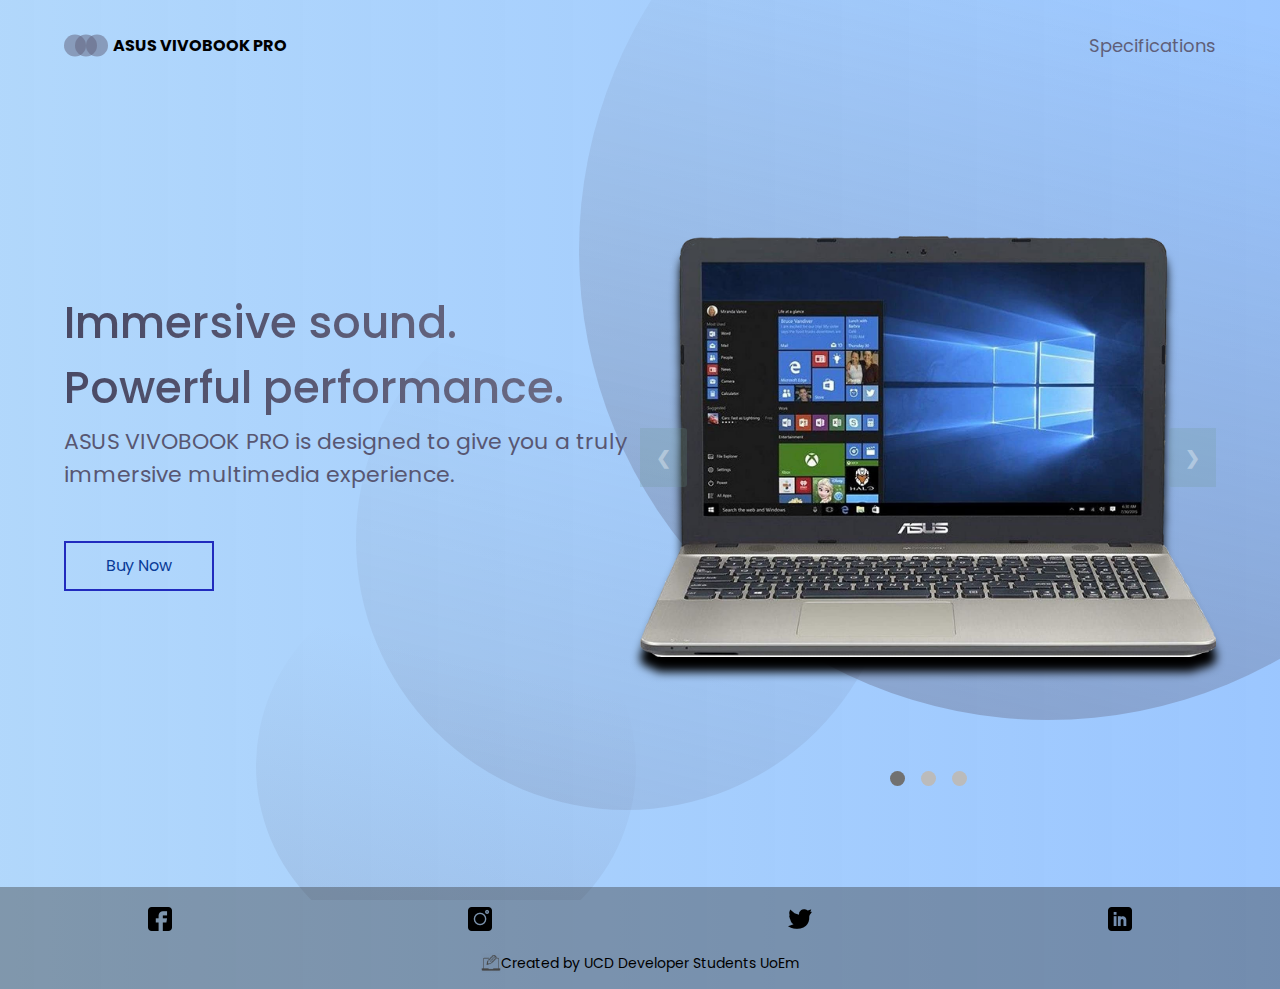
<file: index.html>
<!DOCTYPE html>
<html lang="en">
  <head>
    <meta charset="UTF-8" />
    <meta name="viewport" content="width=device-width, initial-scale=1.0" />

    <title>User Centered Design</title>
    <link
      href="https://fonts.googleapis.com/css?family=Poppins:400,500&display=swap"
      rel="stylesheet"
    />
    <link rel="stylesheet" href="style.css" />
    <link
      rel="icon"
      href="./img/icon-asus.jpg"
      type="image/gif"
      sizes="14x14"
    />
  </head>
  <body>
    <header>
      <div class="logo-container">
        <img class="logo-img" src="./img/logo.svg" alt="logo" />
        <h4 class="logo">ASUS VIVOBOOK PRO</h4>
      </div>
      <nav>
        <ul class="nav-links">
          <li>
            <a class="nav-link" href="./Specifications.html">Specifications</a>
          </li>
        </ul>
        <div class="burger">
          <div class="line1"></div>
          <div class="line2"></div>
          <div class="line3"></div>
        </div>
      </nav>
    </header>

    <main>
      <section class="presentation">
        <div class="introduction">
          <div class="intro-text">
            <h1>
              Immersive sound. <br />
              Powerful performance.
            </h1>
            <p>
              ASUS VIVOBOOK PRO is designed to give you a truly immersive
              multimedia experience.
            </p>
          </div>
          <div class="cta">
            <button class="cta-select">
              <a
                target="_blank"
                href="https://www.jumia.co.ke/asus-vivobook-pro-16x-oled-n7600-i7-11th-gen-16gb-ram-512gb-ssd-4gb-nvidia-graphics-116102967.html"
                >Buy Now</a
              >
            </button>
          </div>
        </div>
        <div class="cover">
          <div class="slideshow-container">
            <div class="mySlides fade">
              <img src="./img/Img1.png" style="width: 100%" />
            </div>
            <div class="mySlides fade">
              <img src="./img/Img2.png" style="width: 100%" />
            </div>
            <div class="mySlides fade">
              <img src="./img/Img3.png" style="width: 100%" />
            </div>

            <a class="prev" onclick="plusSlides(-1)">&#10094;</a>
            <a class="next" onclick="plusSlides(1)">&#10095;</a>
          </div>
        </div>

        <br />
      </section>

      <div style="text-align: center" class="dot-align">
        <span class="dot" onclick="currentSlide(1)"></span>
        <span class="dot" onclick="currentSlide(2)"></span>
        <span class="dot" onclick="currentSlide(3)"></span>
      </div>

      <img class="big-circle" src="./img/big-eclipse.svg" alt="" />
      <img class="medium-circle" src="./img/mid-eclipse.svg" alt="" />
      <img class="small-circle" src="./img/small-eclipse.svg" alt="" />
    </main>

    <footer>
      <div class="social">
        <div class="fb">
          <a target="_blank" href="https://www.facebook.com/UoEmbu/"
            ><img src="./img/facebook.png" alt="faceboook"
          /></a>
        </div>
        <div class="insta">
          <a target="_blank" href="https://www.instagram.com/uoembu/?hl=en"
            ><img src="./img/instagram.png" alt="instagram"
          /></a>
        </div>
        <div class="twitter">
          <a target="_blank" href="https://twitter.com/uoembu?lang=en"
            ><img src="./img/twitter.png" alt="twitter"
          /></a>
        </div>
        <div class="linkedin">
          <a
            target="_blank"
            href="https://www.linkedin.com/school/uoembu/?originalSubdomain=ke"
            ><img src="./img/linkedin.png" alt="linkedin"
          /></a>
        </div>
      </div>
      <div class="by">
        <img src="./img/created.png" alt="" /> Created by UCD Developer Students
        UoEm
      </div>
    </footer>
    <script src="./script.js"></script>
  </body>
</html>
</file>
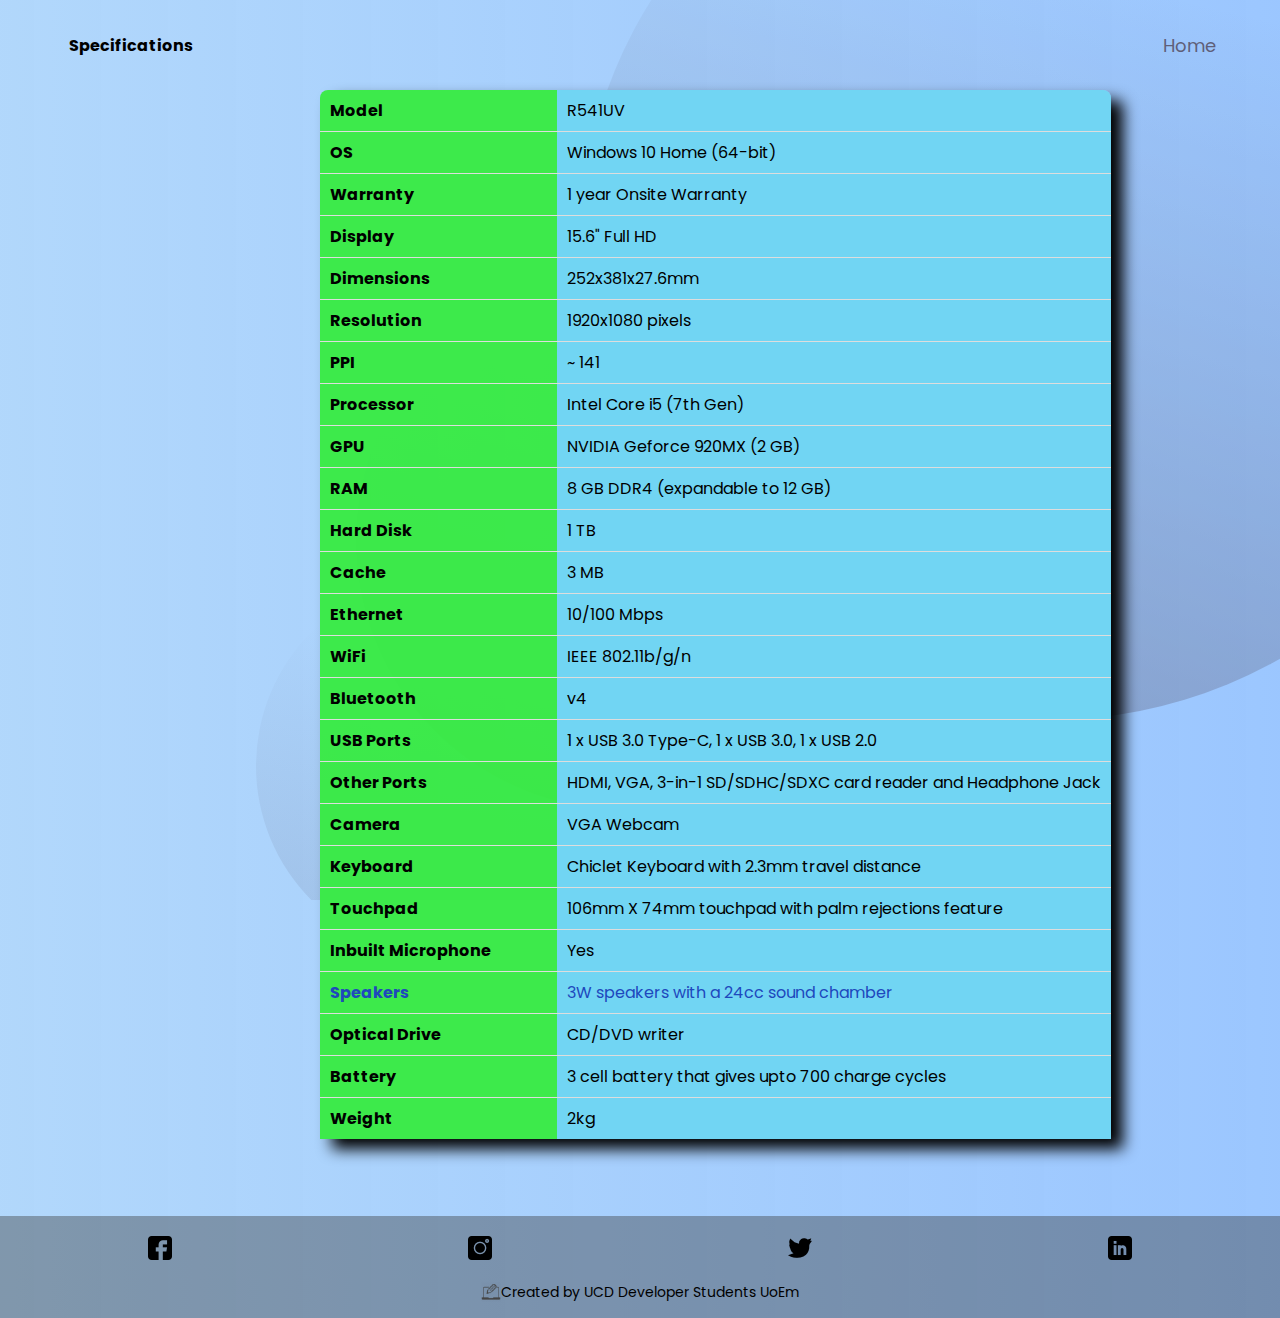
<file: Specifications.html>
<!DOCTYPE html>
<html lang="en">
  <head>
    <meta charset="UTF-8" />
    <meta name="viewport" content="width=device-width, initial-scale=1.0" />

    <title>Specifications</title>
    <link
      href="https://fonts.googleapis.com/css?family=Poppins:400,500&display=swap"
      rel="stylesheet"
    />
    <link rel="stylesheet" href="style.css" />
    <link
      rel="icon"
      href="./img/icon-asus.jpg"
      type="image/gif"
      sizes="14x14"
    />
  </head>
  <body>
    <header>
      <div class="logo-container">
        <h4 class="logo">Specifications</h4>
      </div>
      <nav>
        <ul class="nav-links">
          <li><a class="nav-link" href="./index.html">Home</a></li>
        </ul>
        <div class="burger">
          <div class="line1"></div>
          <div class="line2"></div>
          <div class="line3"></div>
        </div>
      </nav>
    </header>

    <main>
      <table class="specs-table">
        <tbody>
          <tr>
            <th>Model</th>
            <td>R541UV</td>
          </tr>
          <tr>
            <th>OS</th>
            <td>Windows 10 Home (64-bit)</td>
          </tr>
          <tr>
            <th>Warranty</th>
            <td>1 year Onsite Warranty</td>
          </tr>
          <tr>
            <th>Display</th>
            <td>15.6" Full HD</td>
          </tr>
          <tr>
            <th>Dimensions</th>
            <td>252x381x27.6mm</td>
          </tr>
          <tr>
            <th>Resolution</th>
            <td>1920x1080 pixels</td>
          </tr>
          <tr>
            <th>PPI</th>
            <td>~ 141</td>
          </tr>
          <tr>
            <th>Processor</th>
            <td>Intel Core i5 (7th Gen)</td>
          </tr>
          <tr>
            <th>GPU</th>
            <td>NVIDIA Geforce 920MX (2 GB)</td>
          </tr>
          <tr>
            <th>RAM</th>
            <td>8 GB DDR4 (expandable to 12 GB)</td>
          </tr>
          <tr>
            <th>Hard Disk</th>
            <td>1 TB</td>
          </tr>
          <tr>
            <th>Cache</th>
            <td>3 MB</td>
          </tr>
          <tr>
            <th>Ethernet</th>
            <td>10/100 Mbps</td>
          </tr>
          <tr>
            <th>WiFi</th>
            <td>IEEE 802.11b/g/n</td>
          </tr>
          <tr>
            <th>Bluetooth</th>
            <td>v4</td>
          </tr>
          <tr>
            <th>USB Ports</th>
            <td>1 x USB 3.0 Type-C, 1 x USB 3.0, 1 x USB 2.0</td>
          </tr>
          <tr>
            <th>Other Ports</th>
            <td>
              HDMI, VGA, 3-in-1 SD/SDHC/SDXC card reader and Headphone Jack
            </td>
          </tr>
          <tr>
            <th>Camera</th>
            <td>VGA Webcam</td>
          </tr>
          <tr>
            <th>Keyboard</th>
            <td>Chiclet Keyboard with 2.3mm travel distance</td>
          </tr>
          <tr>
            <th>Touchpad</th>
            <td>106mm X 74mm touchpad with palm rejections feature</td>
          </tr>
          <tr>
            <th>Inbuilt Microphone</th>
            <td>Yes</td>
          </tr>
          <tr class="active-row">
            <th>Speakers</th>
            <td>3W speakers with a 24cc sound chamber</td>
          </tr>
          <tr>
            <th>Optical Drive</th>
            <td>CD/DVD writer</td>
          </tr>
          <tr>
            <th>Battery</th>
            <td>3 cell battery that gives upto 700 charge cycles</td>
          </tr>
          <tr>
            <th>Weight</th>
            <td>2kg</td>
          </tr>
        </tbody>
      </table>
      <img class="big-circle" src="./img/big-eclipse.svg" alt="" />
      <img class="medium-circle" src="./img/mid-eclipse.svg" alt="" />
      <img class="small-circle" src="./img/small-eclipse.svg" alt="" />
    </main>

    <footer>
      <div class="social">
        <div class="fb">
          <a target="_blank" href="https://www.facebook.com/UoEmbu/"
            ><img src="./img/facebook.png" alt="faceboook"
          /></a>
        </div>
        <div class="insta">
          <a target="_blank" href="https://www.instagram.com/uoembu/?hl=en"
            ><img src="./img/instagram.png" alt="instagram"
          /></a>
        </div>
        <div class="twitter">
          <a target="_blank" href="https://twitter.com/uoembu?lang=en"
            ><img src="./img/twitter.png" alt="twitter"
          /></a>
        </div>
        <div class="linkedin">
          <a
            target="_blank"
            href="https://www.linkedin.com/school/uoembu/?originalSubdomain=ke"
            ><img src="./img/linkedin.png" alt="linkedin"
          /></a>
        </div>
      </div>
      <div class="by">
        <img src="./img/created.png" alt="" /> Created by UCD Developer Students
        UoEm
      </div>
    </footer>
    <script src="./script.js"></script>
  </body>
</html>
</file>
<file: style.css>
@import url("https://fonts.googleapis.com/css?family=Lato:300");
@import url("http://weloveiconfonts.com/api/?family=entypo");

* {
  margin: 0px;
  padding: 0px;
  box-sizing: border-box;
}

body {
  font-family: "Poppins", sans-serif;
  background: linear-gradient(
    to right,
    rgba(104, 178, 248, 0.514),
    rgba(28, 126, 255, 0.438)
  );
}
button {
  font-family: "Poppins", sans-serif;
}

header {
  display: flex;
  width: 90%;
  height: 10vh;
  margin: auto;
  align-items: center;
}

.logo-container,
.nav-links {
  display: flex;
}

.logo-container {
  flex: 1;
}
.logo {
  margin: 5px;
}
nav {
  flex: 2;
}
.nav-links {
  justify-content: end;
  list-style: none;
}
.nav-link {
  color: #5f5f79;
  font-size: 18px;
  text-decoration: none;
}

footer {
  display: flex;
  flex-direction: column;
  height: 10vh;
  margin-top: 50px;
}
.social {
  display: flex;
  justify-content: space-around;
  margin-top: 27px;
  padding-top: 20px;
  background-color: #35353565;
}
.fb:hover,
.twitter:hover {
  background-color: rgb(41, 41, 255);
}
.linkedin:hover {
  background-color: rgb(4, 143, 189);
}
.insta:hover {
  background-color: rgb(255, 58, 32);
}
.by {
  display: flex;
  justify-content: center;
  background-color: #35353565;
  font-size: 14px;
  padding: 15px;
}
.by img {
  height: 20px;
  width: 20px;
}

.presentation {
  display: flex;
  width: 90%;
  margin: auto;
  height: 80vh;
  align-items: center;
}
.introduction {
  flex: 1;
}
.intro-text h1 {
  font-size: 44px;
  font-weight: 500;
  background: linear-gradient(to right, #494964, #6f6f89);
  -webkit-background-clip: text;
  -webkit-text-fill-color: transparent;
}
.intro-text p {
  margin-top: 5px;
  font-size: 22px;
  color: #585772;
}
.cta {
  padding: 50px 0px 0px 0px;
  margin-bottom: 20px;
}
.cta-select {
  border: 2px solid #212bbe;
  background: transparent;
  color: #726cc3;
  width: 150px;
  height: 50px;
  cursor: pointer;
  font-size: 16px;
}
.cta-select a {
  text-decoration: none;
  color: #0a3b97;
}
.cta-add {
  background: #2942cc;
  width: 150px;
  height: 50px;
  cursor: pointer;
  font-size: 16px;
  border: none;
  color: white;
  margin: 30px 0px 0px 30px;
}

.cover {
  flex: 1;
  display: flex;
  justify-content: center;
  height: 60vh;
}
.cover img {
  height: 100%;
  filter: drop-shadow(0px 15px 5px black);
  animation: drop 1.5s ease;
}

.big-circle {
  position: absolute;
  top: 0px;
  right: 0px;
  z-index: -1;
  opacity: 0.7;
  height: 80%;
}
.medium-circle {
  position: absolute;
  top: 30%;
  right: 30%;
  z-index: -1;
  height: 60%;
  opacity: 0.5;
}
.small-circle {
  position: absolute;
  bottom: 0%;
  left: 20%;
  z-index: -1;
}

.laptop-select {
  width: 15%;
  display: flex;
  justify-content: space-around;
  position: absolute;
  right: 20%;
}
.specs-table {
  border-collapse: collapse;
  margin-left: 25%;
  margin-bottom: 15px;
  border-radius: 8px 8px 0 0;
  overflow: hidden;
  box-shadow: 12px 10px 15px black;
  animation: drop 1.5s ease;
}
.specs-table tbody th {
  width: 30%;
  background-color: rgba(52, 236, 61, 0.925);
  text-align: left;
  padding: 8px 10px;
}
.specs-table tbody td {
  width: 100%;
  background-color: rgb(113, 213, 243);
  text-align: left;
  padding: 8px 10px;
}
.specs-table tbody tr {
  border-bottom: 1px solid #dddddd;
  animation: drop 3s ease;
}
.specs-table tbody tr:last-of-type {
  border-bottom: 0px solid rgb(0, 0, 0);
}
.specs-table tbody tr.active-row {
  color: rgb(30, 72, 189);
}
.products {
  display: flex;
  flex-flow: row wrap;
  align-items: baseline;
  padding: 10px;
  animation: drop 1s ease-out;
}
.product-image {
  height: 180px;
  width: 220px;
}
.link-button {
  height: 45px;
  width: 120px;
  padding: 7px;
  background-color: orangered;
  border: 1px solid orangered;
  border-radius: 8px;
}
.link-button:hover {
  background-color: darkgray;
}
.product-link {
  text-decoration: none;
  color: white;
}
.product-table {
  border-collapse: collapse;
  overflow: hidden;
  text-align: left;
}
.product-table th,
.product-table td {
  padding: 5px;
}
.product-1 {
  flex-basis: 450px;
  display: flex;
  flex-direction: column;
  justify-content: center;
  align-items: center;
  padding: 5px;
  margin: 10px;
}
.product-2 {
  flex-basis: 450px;
  display: flex;
  flex-direction: column;
  justify-content: center;
  align-items: center;
  padding: 5px;
  margin: 10px;
}
.product-3 {
  flex-basis: 450px;
  display: flex;
  flex-direction: column;
  justify-content: center;
  align-items: center;
  padding: 5px;
  margin: 10px;
}
.product-4 {
  flex-basis: 450px;
  display: flex;
  flex-direction: column;
  justify-content: center;
  align-items: center;
  padding: 5px;
  margin: 10px;
}
.product-5 {
  flex-basis: 450px;
  display: flex;
  flex-direction: column;
  justify-content: center;
  align-items: center;
  padding: 5px;
  margin: 10px;
}
.product-6 {
  flex-basis: 450px;
  display: flex;
  flex-direction: column;
  justify-content: center;
  align-items: center;
  padding: 5px;
  margin: 10px;
}

.faq {
  margin-left: 11%;
  display: inline-table;
  background-color: rgba(112, 112, 112, 0.212);
  padding: 25px;
  height: 80vh;
}
.question {
  font-size: 20px;
  font-weight: bolder;
  animation: drop 1s ease-in-out;
}
.answer {
  font-size: 16px;
  margin-left: 1px;
  padding: 5px;
  background-color: rgba(255, 255, 255, 0.226);
  animation: drop 1s ease-in-out;
}

@keyframes drop {
  0% {
    opacity: 0;
    transform: translateY(-80px);
  }
  100% {
    opacity: 1;
    transform: translateY(0px);
  }
}

.burger {
  display: none;
  margin-right: 3vw;
}
.line1,
.line2,
.line3 {
  width: 30px;
  height: 2px;
  background-color: #3a5097;
  margin: 6px;
  transition: all 0.7s ease;
}

@media screen and (max-width: 1021px) {
  body,
  html {
    overflow-x: hidden;
  }
  .presentation {
    flex-direction: column;
  }
  .introduction {
    margin-top: 5vh;
    text-align: center;
  }
  .intro-text h1 {
    font-size: 30px;
  }
  .intro-text p {
    font-size: 18px;
  }
  .cta {
    padding: 10px 0px 0px 0px;
  }
  .laptop-select {
    bottom: 5%;
    right: 50%;
    width: 50%;
    transform: translate(50%, 5%);
  }
  .small-circle,
  .medium-circle,
  .big-circle {
    opacity: 0.3;
  }
  .burger {
    display: block;
    cursor: pointer;
    position: absolute;
    top: 25px;
    right: 10px;
  }
  .small-circle {
    display: none;
  }
  .logo-img {
    display: none;
  }
  .cart {
    position: absolute;
    right: 65px;
  }

  .logo-container {
    font-size: 20px;
    display: flex;
    position: absolute;
    justify-content: center;
    align-items: center;
  }

  .nav-link {
    color: white;
    font-weight: bold;
  }
  .nav-links li {
    list-style: none;
    font-size: 1.2rem;
    margin: auto;
    opacity: 0;
  }
  ul {
    display: none;
    transform: translateX(100%);
  }
  .nav-activate {
    position: absolute;
    right: 0px;
    height: 12em;
    top: 8vh;
    background-color: #4461a0de;
    display: flex;
    flex-direction: column;
    align-items: center;
    width: 15em;
    z-index: 999;
    transition: tramsform 0.5s ease-out;
    transform: translateX(0%);
  }

  .toggle .line1 {
    transform: rotate(-45deg) translate(-5px, 6px);
  }
  .toggle .line2 {
    opacity: 0;
  }
  .toggle .line3 {
    transform: rotate(45deg) translate(-5px, -6px);
  }
  @keyframes navLinkFade {
    from {
      opacity: 0;
      transform: translateX(50px);
    }
    to {
      opacity: 1;
      transform: translateX(0px);
    }
  }
  .specs-table {
    margin-left: 0%;
  }
}

.slideshow-container {
  max-width: 800px;
  position: relative;
  margin: auto;
}

/* Next & previous buttons */
.prev,
.next {
  cursor: pointer;
  position: absolute;
  top: 50%;
  width: auto;
  padding: 16px;
  margin-top: -22px;
  color: rgba(255, 255, 255, 0.349);
  background-color: rgba(108, 150, 141, 0.212);
  font-weight: bold;
  font-size: 18px;
  transition: 0.6s ease;
  border-radius: 0 3px 3px 0;
  user-select: none;
}

/* Position the "next button" to the right */
.next {
  right: 0;
  border-radius: 3px 0 0 3px;
}

/* On hover, add a black background color with a little bit see-through */
.prev:hover,
.next:hover {
  background-color: rgba(114, 151, 146, 0.37);
}
/* The dots/bullets/indicators */
.dot {
  cursor: pointer;
  height: 15px;
  width: 15px;
  margin: 6px;
  background-color: #bbb;
  border-radius: 50%;
  display: inline-block;
  transition: background-color 0.6s ease;
}

.dot-align {
  position: absolute;
  top: 85%;
  right: 24%;
  /* align-items: center; */
}

.active,
.dot:hover {
  background-color: #717171;
}
@media screen and (max-width: 1188px) {
  body,
  html {
    overflow-x: hidden;
  }
  .slideshow-container {
    max-width: 450px;
  }
  .dot-align {
    top: 80%;
    right: 25%;
  }
  .faq {
    margin-left: 0px;
  }
  .small-circle {
    display: none;
  }
}
@media screen and (max-width: 1024px) {
  body,
  html {
    overflow-x: hidden;
  }
  .slideshow-container {
    max-width: 400px;
  }
  .dot-align {
    top: 65%;
    right: 22%;
  }
  .specs-table {
    margin-left: 14%;
  }
  .small-circle {
    display: none;
  }
  .faq {
    margin-left: 0px;
  }
}
@media screen and (max-width: 1023px) {
  body,
  html {
    overflow-x: hidden;
  }
  .slideshow-container {
    max-width: 400px;
  }
  .dot-align {
    top: 90%;
    right: 40%;
  }
  .specs-table {
    margin-left: 10%;
  }
  .small-circle {
    display: none;
  }
}
@media screen and (max-width: 768px) {
  body,
  html {
    overflow-x: hidden;
  }
  .specs-table {
    margin-left: 0%;
  }
  .cart-img {
    margin-left: 15%;
  }
  .cart-img img {
    height: 60%;
    width: 80%;
  }
  .small-circle {
    display: none;
  }
}
</file>
